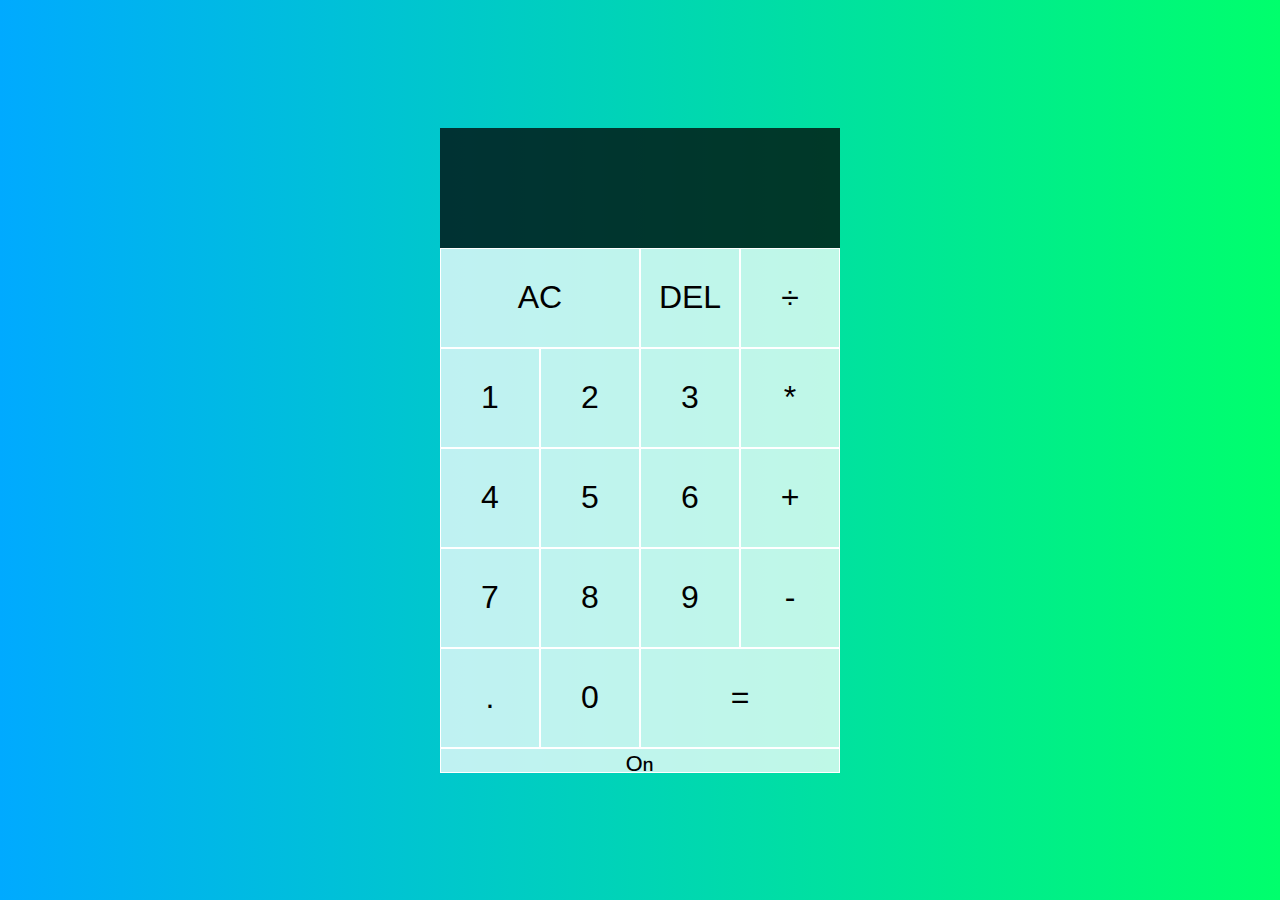
<file: products/Calculator/index.html>
<!DOCTYPE html>
<html lang="en">
<head>
  <meta charset="UTF-8">
  <meta name="viewport" content="width=device-width, initial-scale=1.0">
  <meta http-equiv="X-UA-Compatible" content="ie=edge">
  <title>Taschenrechner</title>
  <link href="styles.css" rel="stylesheet">
  <script src="script.js" defer></script>
</head>
<body onmousedown="return false" onselectstart="return false">

  <div class="calculator-grid">
    <div class="output">
      <div data-previous-operand class="previous-operand"></div>
      <div data-current-operand class="current-operand"></div>
    </div>
    <button data-all-clear class="span-two">AC</button>
    <button data-delete>DEL</button>
    <button data-operation>÷</button>
    <button data-number>1</button>
    <button data-number>2</button>
    <button data-number>3</button>
    <button data-operation>*</button>
    <button data-number>4</button>
    <button data-number>5</button>
    <button data-number>6</button>
    <button data-operation>+</button>
    <button data-number>7</button>
    <button data-number>8</button>
    <button data-number>9</button>
    <button data-operation>-</button>
    <button data-number>.</button>
    <button data-number>0</button>
    <button data-equals class="span-two">=</button>
    <button class="small-button"onClick="window.location.reload();">ᴼⁿ</button>
  </div>
</body>
</html>
</file>
<file: products/Calculator/styles.css>
*, *::before, *::after {
  box-sizing: border-box;
  font-family: Gotham Rounded, sans-serif;
  font-weight: normal;
}

body {
  padding: 0;
  margin: 0;
  background: linear-gradient(to right, #00AAFF, #00FF6C);
}

.calculator-grid {
  display: grid;
  justify-content: center;
  align-content: center;
  min-height: 100vh;
  grid-template-columns: repeat(4, 100px);
  grid-template-rows: minmax(120px, auto) repeat(5, 100px);
}

.calculator-grid > button {
  cursor: pointer;
  font-size: 2rem;
  border: 1px solid white;
  outline: none;
  background-color: rgba(255, 255, 255, .75);
}

.calculator-grid > button:hover {
  background-color: rgba(255, 255, 255, .9);
}
.span-one {
  grid-column: span 1;
}
.span-two {
  grid-column: span 2;
}

.span-four {
  grid-column: span 4;
}

.output {
  grid-column: 1 / -1;
  background-color: rgba(0, 0, 0, .75);
  display: flex;
  align-items: flex-end;
  justify-content: space-around;
  flex-direction: column;
  padding: 10px;
  word-wrap: break-word;
  word-break: break-all;
}

.output .previous-operand {
  color: rgba(255, 255, 255, .75);
  font-size: 1.5rem;
}

.output .current-operand {
  color: white;
  font-size: 2.5rem;
}

.small-button {
  grid-column: span 4;
  font-size: 2.5rem;
  width: 400px;
  height: 25px;
}
</file>
